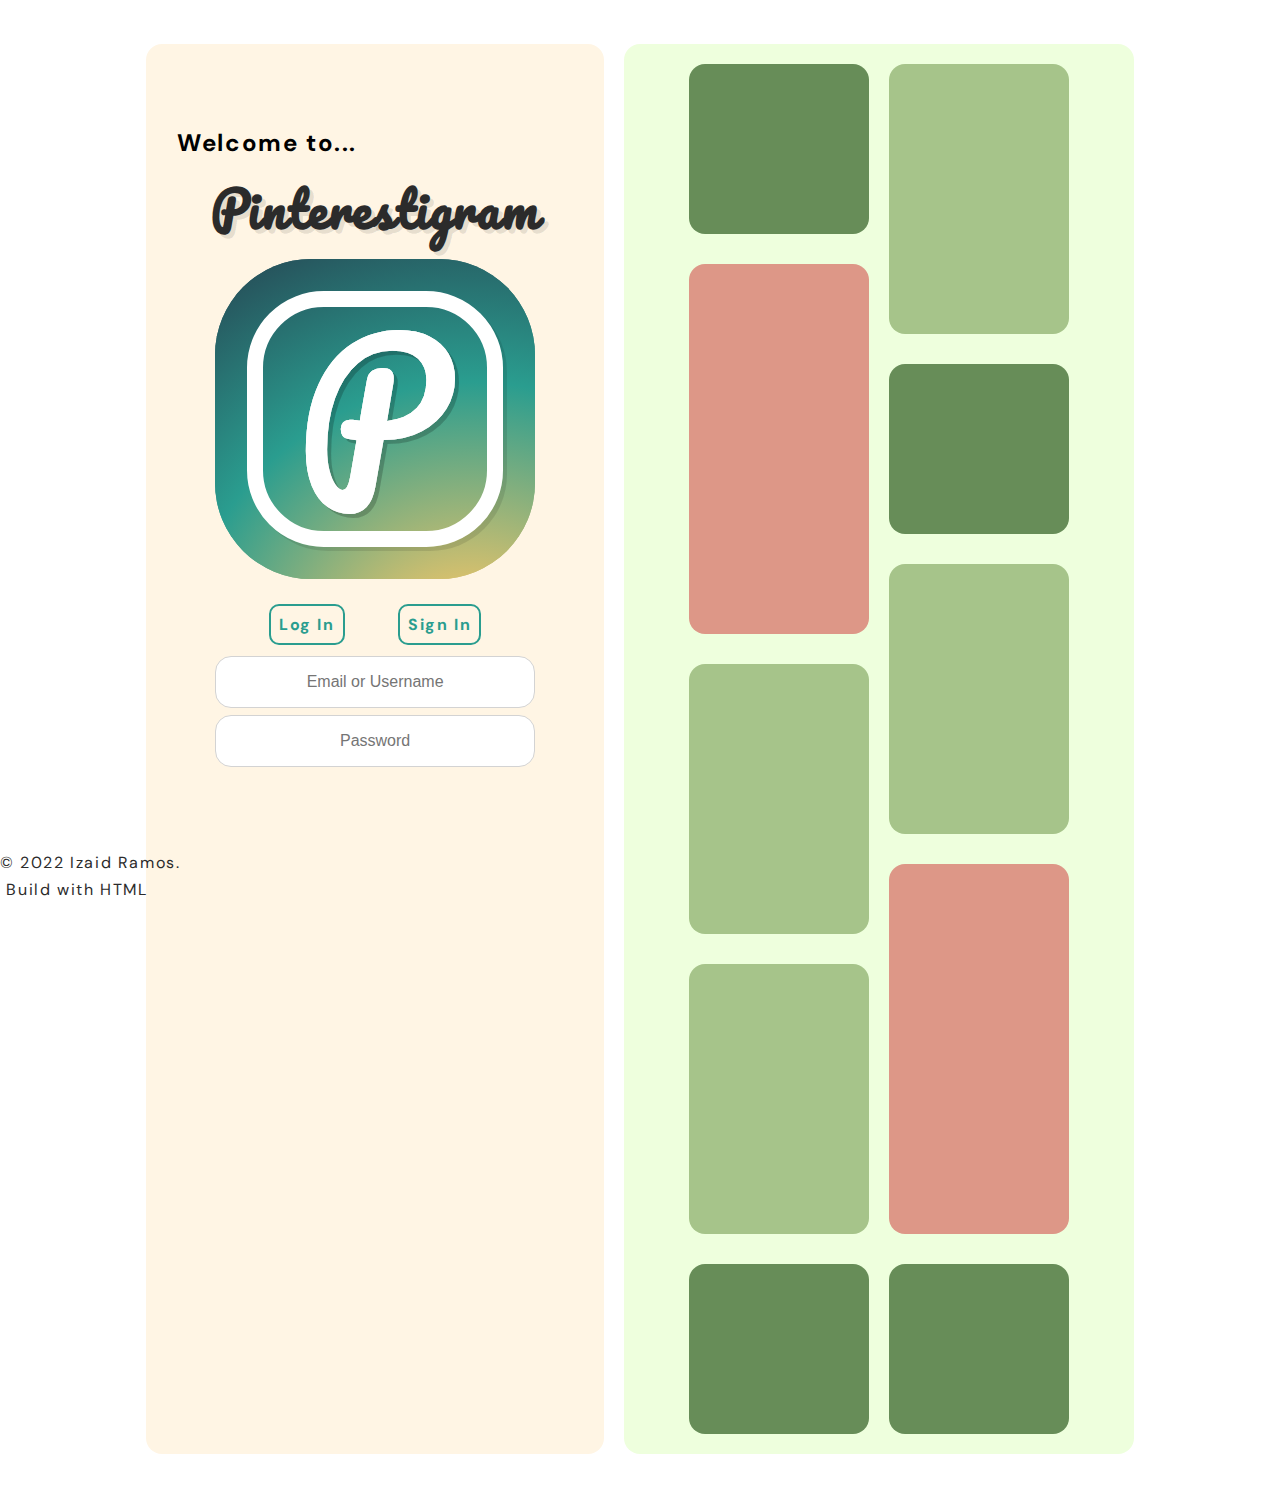
<file: index.html>
<!DOCTYPE html>
<html lang="en">
<head>
    <meta charset="UTF-8">
    <meta http-equiv="X-UA-Compatible" content="IE=edge">
    <meta name="viewport" content="width=device-width, initial-scale=1.0">
    <title>Welcome</title>
    <link rel="stylesheet" href="./CSS/styles.css">
        <link rel="preconnect" href="https://fonts.googleapis.com">
        <link rel="preconnect" href="https://fonts.gstatic.com" crossorigin>
        <link href="https://fonts.googleapis.com/css2?family=DM+Sans&display=swap" rel="stylesheet">
        <link rel="preconnect" href="https://fonts.googleapis.com">
        <link rel="preconnect" href="https://fonts.gstatic.com" crossorigin>
        <link href="https://fonts.googleapis.com/css2?family=Pacifico&display=swap" rel="stylesheet">
</head>
<body class="welcomePage">
    <div class="welcomeP">
        <h2 class="welcomeTxt">Welcome to...</h2>
        <h1 class="pageName">
            <a href="./index.html" class="pageName">Pinterestigram</a>
        </h1>
        <a href="./index.html" class="logo">
            <div class="logo" alt="Pinterestigram Logo"></div>
        </a>
    <div class="logIn_Form">
            <span><a href="./PAGES/frontPage.html" type="submit" class="logIn">Log In</a>
            </span>
            <span ><a href="#" class="signIn">Sign In</a></span>
            <form class="fields" action="./index.html" method="get">
                    <input type="email" name="email" id="email" placeholder="Email or Username">
                    <input type="password" name="password" id="password" placeholder="Password">
    </div>
    </div>
                <div class="demoP">
                    <div class="card cardSmall card1">1</div>
                    <div class="card cardMedium">2</div>
                    <div class="card cardLarge">3</div>
                    <div class="card cardSmall phone">4</div>
                    <div class="card cardMedium phone">5</div>
                    <div class="card cardMedium phone">6</div>
                    <div class="card cardLarge phone">7</div>
                    <div class="card cardMedium phone">8</div>
                    <div class="card cardSmall phone">9</div>
                    <div class="card cardSmall phone">9</div>
                </div>
        </form>
        <footer class="footer">
            <div>
                <p class="pbWith">© 2022 Izaid Ramos.</p>
                <a href="#" class="bWith">Build with HTML</a>
            </div>
        </footer>
</body>
</html>
</file>
<file: CSS/styles.css>
:root{
    --card_width: 200px;
    --card_border_radius: 16px;
    --row_increment: 10px;
    --card_small: 20;
    --card_medium: 30;
    --card_large: 40;
}
a{
    text-decoration: none;
}
h1{
    /* text-align: center; */
}
input{
    justify-self: center;
    align-self: center;
    width: 20rem;
    height: 3rem;
    margin: 1%;
}
    .body{
        margin: 0;
        padding: 0;
        color: #2b2b2b;
    }
    .welcomePage{
        display: flex;
        /* outline: 2px solid red; */
        justify-content: center;
        padding: 2% 10%;
        background-color: white;
        font-family: 'DM Sans', sans-serif;
        letter-spacing: 0.1rem;
    }
        .welcomeP{
            display: flex;
            flex-flow: column;
            /* outline: 2px solid blue; */
            padding: 3.1%;
            margin: 10px;
            align-content: center;
            background-color: #FFF5E4;
            border-radius: 16px;
        }
            .logo{
            margin-bottom: 4%;
            align-self: center;
            height: 20rem;
            width: 20rem;
            background: radial-gradient(
                circle at 80% 130%,
                #e76f51 1%,
                #f4a261 5%,
                #e9c46a 15%,
                #2a9d8f 60%,
                #264653);
                border-radius: 30%;
                position: relative;
            }
                .logo:before{
                    content: "";
                    border: 1rem solid white;
                    border-radius: 30%;
                    box-shadow: 4px 4px 0px rgba(0,0,0,0.1);
                    width: 14rem;
                    height: 14rem;
                    left: 0;
                    right: 0;
                    position: absolute;
                    margin: auto;
                    top: 0;
                    bottom: 0;
                }
                .logo:after{
                    content: "P";
                    font-family: 'Pacifico', cursive;
                    text-shadow: 4px 4px 0px rgba(0,0,0,0.1);
                    color: white;
                    font-size: 12rem;
                    height: 22rem;
                    left: 0;
                    right: 0;
                    position: absolute;
                    margin: auto;
                    top: 0;
                    bottom: 0;
                    text-align: center;
                }
            .welcomeTxt{
                padding: 2rem 0;
                padding-bottom: 0;
                margin-bottom: 0;
            }
            .pageName{
                text-align: center;
                font-family: 'Pacifico', cursive;
                text-shadow: 4px 4px 0px rgba(0,0,0,0.1);
                font-size: 3rem;
                color: #2b2b2b;
                margin: 2%;
            }
            .logIn_Form,.fields{
                margin: 5%;
                display: flex;
                flex-wrap: wrap;
                gap: 15%;
                justify-content: center;
                font-size: 1rem;
            }
            .logIn,.signIn{
                padding: 0.5rem;
                border: 2.5px solid;
                border-color: #2a9d8f;
                border-radius: 10px;
                font-weight: bold;
                color: #2a9d8f
            }
            #email,#password{
                text-align: center;
                font-size: 1rem;
                border-radius: 16px;
                border: 1px solid;
                border-color: lightgray;
            }
        .demoP{
            display: grid;
            margin: 10px;
            padding: 0.5%;
            width: 80vw;
            /* outline: 2px solid green; */
            grid-template-columns: repeat(auto-fill, var(--card_width));
            grid-auto-rows: var(--row_increment);
            place-content: center;
            background-color: #EEFFDD;
            border-radius: 16px;
        }
            .card{
                padding: 0;
                margin: 15px 10px;
                border-radius: var(--card_border_radius);
                color: transparent;
                background-color: #d92e7f;
            }
                .cardSmall{
                    grid-row-end: span var(--card_small);
                    background-color: #678D58;
                    text-align: center;
                }
                .cardMedium{
                    grid-row-end: span var(--card_medium);
                    background-color: #A6C48A;
                }
                .cardLarge{
                    grid-row-end: span var(--card_large);
                    background-color: #DD9787;
                }
            .card:hover{
                transition: 1.2s;
                background-color: #2a9d8f;
            }
.footer{
    position: absolute;
    bottom: 0%;
    width: 100%;
}
.bWith{
    font-size: 1rem;
    margin: 0;
    padding: 0.5%;
    color: #2b2b2b;
}
.pbWith{
    font-size: 1rem;
    padding-top: 0.5%;
    padding-bottom: 0.5%;
    margin: 0;
    padding-right: 2%;
    color: #2b2b2b;
}
@media (max-width: 1190px){
:root{
    --card_width: 100px;
    --card_border_radius: 10px;
    --row_increment: 10px;
    --card_small: 11;
    --card_medium: 15;
    --card_large: 20;
}
.welcomePage{
    display: flex;
    flex-flow: column;
    /* outline: 2px solid red; */
    justify-content: center;
    padding: 2% 10%;
    background-color: white;
    font-family: 'DM Sans', sans-serif;
    letter-spacing: 0.1rem;
}
    .welcomeP{
        display: flex;
        flex-flow: column;
        /* outline: 2px solid blue; */
        padding: 3.1%;
        margin: 10px;
        align-content: center;
        background-color: #FFF5E4;
        border-radius: 16px;
    }
    .logo{
        margin-bottom: 4%;
        align-self: center;
        height: 15rem;
        width: 15rem;
        background: radial-gradient(
            circle at 80% 130%,
            #e76f51 1%,
            #f4a261 5%,
            #e9c46a 15%,
            #2a9d8f 60%,
            #264653);
            border-radius: 30%;
            position: relative;
        }
            .logo:before{
                content: "";
                border: 0.5rem solid white;
                border-radius: 30%;
                box-shadow: 4px 4px 0px rgba(0,0,0,0.1);
                width: 12.5rem;
                height: 12.5rem;
                left: 0;
                right: 0;
                position: absolute;
                margin: auto;
                top: 0;
                bottom: 0;
            }
            .logo:after{
                content: "P";
                font-family: 'Pacifico', cursive;
                text-shadow: 4px 4px 0px rgba(0,0,0,0.1);
                color: white;
                font-size: 10rem;
                height: 18rem;
                left: 0;
                right: 0;
                position: absolute;
                margin: auto;
                top: 0;
                bottom: 0;
                text-align: center;
            }
            .welcomeTxt{
                padding: 2rem 0;
                padding-bottom: 0;
                margin-bottom: 0;
            }
            .pageName{
                text-align: center;
                font-family: 'Pacifico', cursive;
                text-shadow: 4px 4px 0px rgba(0,0,0,0.1);
                font-size: 3rem;
                color: #2b2b2b;
                margin: 2%;
            }
            .logIn_Form,.fields{
                margin: 5%;
                display: flex;
                flex-wrap: wrap;
                gap: 15%;
                justify-content: center;
                font-size: 1rem;
            }
            .logIn,.signIn{
                padding: 0.5rem;
                border: 2.5px solid;
                border-color: #2a9d8f;
                border-radius: 10px;
                font-weight: bold;
                color: #2a9d8f
            }
            #email,#password{
                text-align: center;
                font-size: 1rem;
                border-radius: 16px;
                border: 1px solid;
                border-color: lightgray;
            }
        .demoP{
            display: grid;
            margin: 10px;
            padding: 0.5%;
            width: 75vw;
            /* outline: 2px solid green; */
            grid-template-columns: repeat(auto-fill, var(--card_width));
            grid-auto-rows: var(--row_increment);
            place-content: center;
            background-color: #EEFFDD;
            border-radius: 16px;
        }
            .card{
                padding: 0;
                margin: 15px 10px;
                border-radius: var(--card_border_radius);
                color: transparent;
                background-color: #d92e7f;
            }
                .cardSmall{
                    grid-row-end: span var(--card_small);
                    background-color: #678D58;
                }
                .cardMedium{
                    grid-row-end: span var(--card_medium);
                    background-color: #A6C48A;
                }
                .cardLarge{
                    grid-row-end: span var(--card_large);
                    background-color: #DD9787;
                }
.footer{
    position: relative;
    bottom: 0%;
    width: 100%;
}
.bWith{
    font-size: 1rem;
    margin: 0;
    padding: 1%;
    color: #2b2b2b;
}
.pbWith{
    font-size: 1rem;
    padding-top: 0.5%;
    padding-bottom: 1%;
    margin: 0;
    padding-right: 2%;
    color: #2b2b2b;
}
}
@media (max-width: 414px){
:root{
    --card_width: 75px;
    --card_border_radius: 10px;
    --row_increment: 9px;
    --card_small: 10;
    --card_medium: 10;
    --card_large: 10;
}
input{
    justify-self: center;
    align-self: center;
    width: 12rem;
    height: 2rem;
    margin: 2%;
}
    .welcomePage{
        display: flex;
        flex-flow: column;
        /* outline: 2px solid red; */
        justify-content: center;
        padding: 10% 10%;
        background-color: white;
        font-family: 'DM Sans', sans-serif;
        letter-spacing: 0.1rem;
    }
    .welcomeP{
        display: flex;
        flex-flow: column;
        /* outline: 2px solid blue; */
        padding: 3.1%;
        margin: 10px;
        align-content: center;
        background-color: #FFF5E4;
        border-radius: 16px;
    }
    .logo{
        margin-bottom: 4%;
        align-self: center;
        height: 8rem;
        width: 8rem;
        background: radial-gradient(
            circle at 80% 130%,
            #e76f51 1%,
            #f4a261 5%,
            #e9c46a 15%,
            #2a9d8f 60%,
            #264653);
            border-radius: 30%;
            position: relative;
        }
            .logo:before{
                content: "";
                border: 0.5rem solid white;
                border-radius: 30%;
                box-shadow: 4px 4px 0px rgba(0,0,0,0.1);
                width: 5.5rem;
                height: 5.5rem;
                left: 0;
                right: 0;
                position: absolute;
                margin: auto;
                top: 0;
                bottom: 0;
            }
            .logo:after{
                content: "P";
                font-family: 'Pacifico', cursive;
                text-shadow: 4px 4px 0px rgba(0,0,0,0.1);
                color: white;
                font-size: 4rem;
                height: 7.5rem;
                left: 0;
                right: 0;
                position: absolute;
                margin: auto;
                top: 0;
                bottom: 0;
                text-align: center;
            }
            .welcomeTxt{
                display: none;
                font-size: 1rem;
                padding: 2rem 0;
                padding-bottom: 0;
                margin-bottom: 0;
            }
            .pageName{
                text-align: center;
                font-family: 'Pacifico', cursive;
                text-shadow: 4px 4px 0px rgba(0,0,0,0.1);
                font-size: 1.8rem;
                color: #2b2b2b;
                margin: 2%;
            }
            .logIn_Form,.fields{
                margin: 5%;
                display: flex;
                flex-wrap: wrap;
                gap: 15%;
                justify-content: center;
                font-size: 1rem;
            }
            .logIn,.signIn{
                padding: 0.3rem;
                border: 2.5px solid;
                border-color: #2a9d8f;
                border-radius: 10px;
                font-weight: bold;
                color: #2a9d8f
            }
            #email,#password{
                text-align: center;
                font-size: 1rem;
                border-radius: 16px;
                border: 1px solid;
                border-color: lightgray;
            }
        .demoP{
            display: grid;
            margin: 10px;
            padding: 0.5%;
            width: 70vw;
            /* outline: 2px solid green; */
            grid-template-columns: repeat(auto-fill, var(--card_width));
            grid-auto-rows: var(--row_increment);
            place-content: center;
            background-color: #EEFFDD;
            border-radius: 16px;
        }
            .card{
                padding: 0;
                margin: 15px 10px;
                border-radius: var(--card_border_radius);
                color: transparent;
                background-color: #d92e7f;
            }
                .cardSmall{
                    grid-row-end: span var(--card_small);
                    background-color: #678D58;
                }
                .cardMedium{
                    grid-row-end: span var(--card_medium);
                    background-color: #A6C48A;
                }
                .cardLarge{
                    grid-row-end: span var(--card_large);
                    background-color: #DD9787;
                }
                .phone{
                    display: none;
                }
                   
.footer{
    position: relative;
    bottom: 0%;
    width: 100%;
}
.bWith{
    font-size: 0.7rem;
    margin: 0;
    padding: 2%;
    color: #2b2b2b;
}
.pbWith{
    font-size: 0.7rem;
    padding-top: 5%;
    padding-bottom: 2%;
    margin: 0;
    padding-right: 2%;
    color: #2b2b2b;
}
}
</file>
